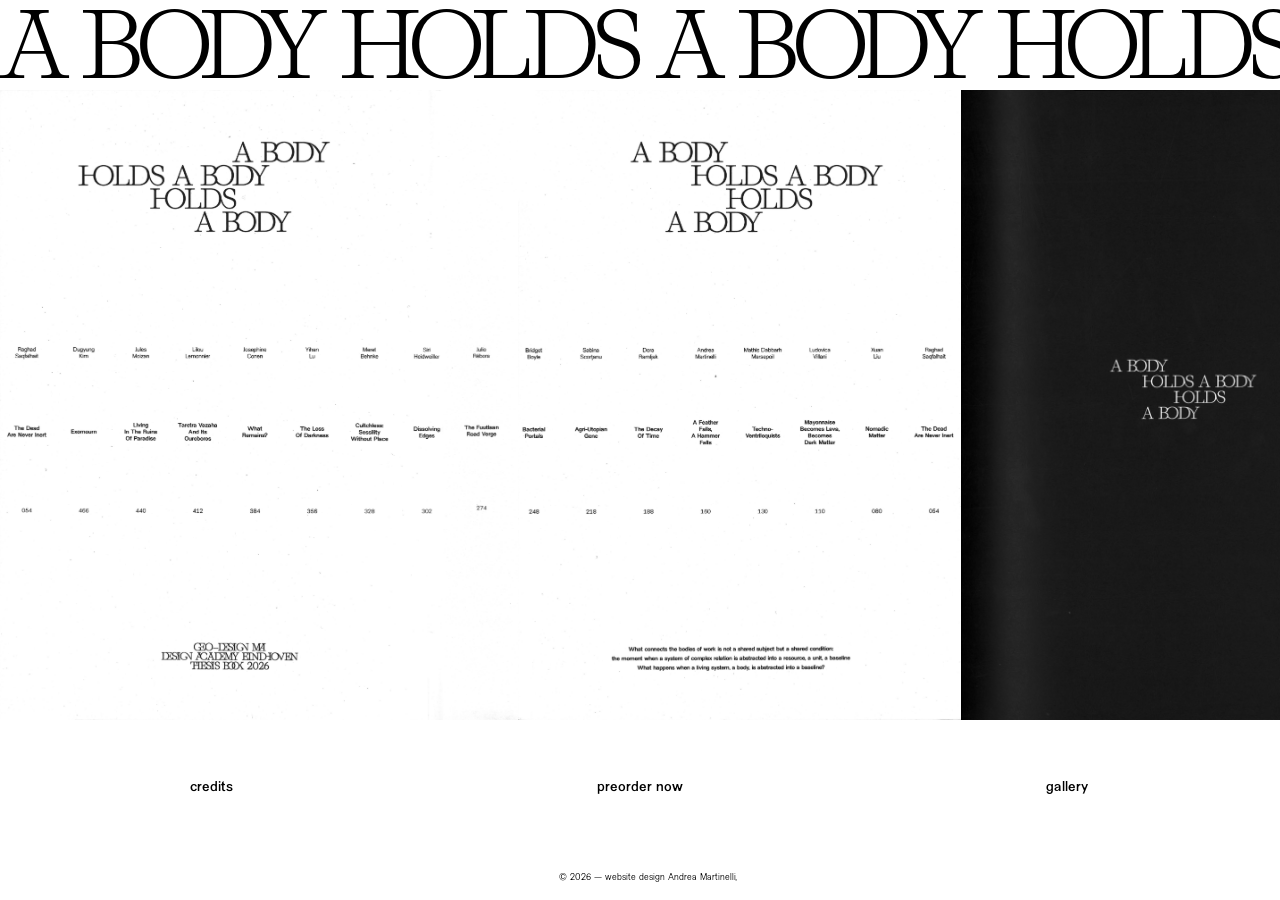
<file: index.html>
<!DOCTYPE html>
<html lang = 'en'>
<head>
<meta name="viewport" content="width=device-width, initial-scale=1.0" charset="UTF-8">
<title>A Body Holds A Body Holds A Body</title>
<link rel="icon" href="media/thumbnail.jpeg">

<link rel = 'stylesheet' type = 'text/css' href = 'style.css'>
</head>
<body>
    <div class = 'scrolling-bar' id = 'scrolling-bar'>
        <div class = 'scrolling-track' id = 'scrolling-track'></div>
    </div>

    <div class = 'carousel' id = 'carousel'>
        <div class = 'carousel-item' id = 'image'><img src = 'media/cover-back.jpg'></div>
        <div class = 'carousel-item' id = 'image'><img src = 'media/cover-spine.jpg'></div>
        <div class = 'carousel-item' id = 'image'><img src = 'media/cover-front.jpg'></div>
        <div class = 'carousel-item' id = 'image'><img src = 'media/page-2.jpg'></div>
        <div class = 'carousel-item' id = 'image'><img src = 'media/page-3.jpg'></div>
        <div class = 'carousel-item' id = 'image'><img src = 'media/page-4.jpg'></div>
        <div class = 'carousel-item' id = 'image'><img src = 'media/page-5.jpg'></div>
        <div class = 'carousel-item' id = 'image'><img src = 'media/page-6.jpg'></div>
        <div class = 'carousel-item' id = 'image'><img src = 'media/page-7.jpg'></div>
        <div class = 'carousel-item' id = 'image'><img src = 'media/page-8.jpg'></div>
        <div class = 'carousel-item' id = 'image'><img src = 'media/page-9.jpg'></div>
        <div class = 'carousel-item' id = 'image'><img src = 'media/page-10.jpg'></div>
        <div class = 'carousel-item' id = 'image'><img src = 'media/page-11.jpg'></div>
        <div class = 'carousel-item' id = 'image'><img src = 'media/page-12.jpg'></div>
        <div class = 'carousel-item' id = 'image'><img src = 'media/page-13.jpg'></div>
        <div class = 'carousel-item' id = 'image'><img src = 'media/page-14.jpg'></div>
        <div class = 'carousel-item' id = 'image'><img src = 'media/page-15.jpg'></div>
        <div class = 'carousel-item' id = 'image'><img src = 'media/page-16.jpg'></div>
    </div>

    <div class = 'link1'>
        <a href = 'credits.html'>credits</a>
    </div>
    <div class = 'link2'>
        <a href = 'preorder.html'>preorder now</a>
    </div>
    <div class = 'link3'>
        <a href = 'gallery.html'>gallery</a>
    </div>


    <div class = 'footer'>
        © 2026 — website design <a href = 'https://caroljpeg.github.io/Andrea_Martinelli/index.html'>Andrea Martinelli,</a>
    </div>

    <script src = 'indexScript.js'></script>
</body>
</html>
</file>
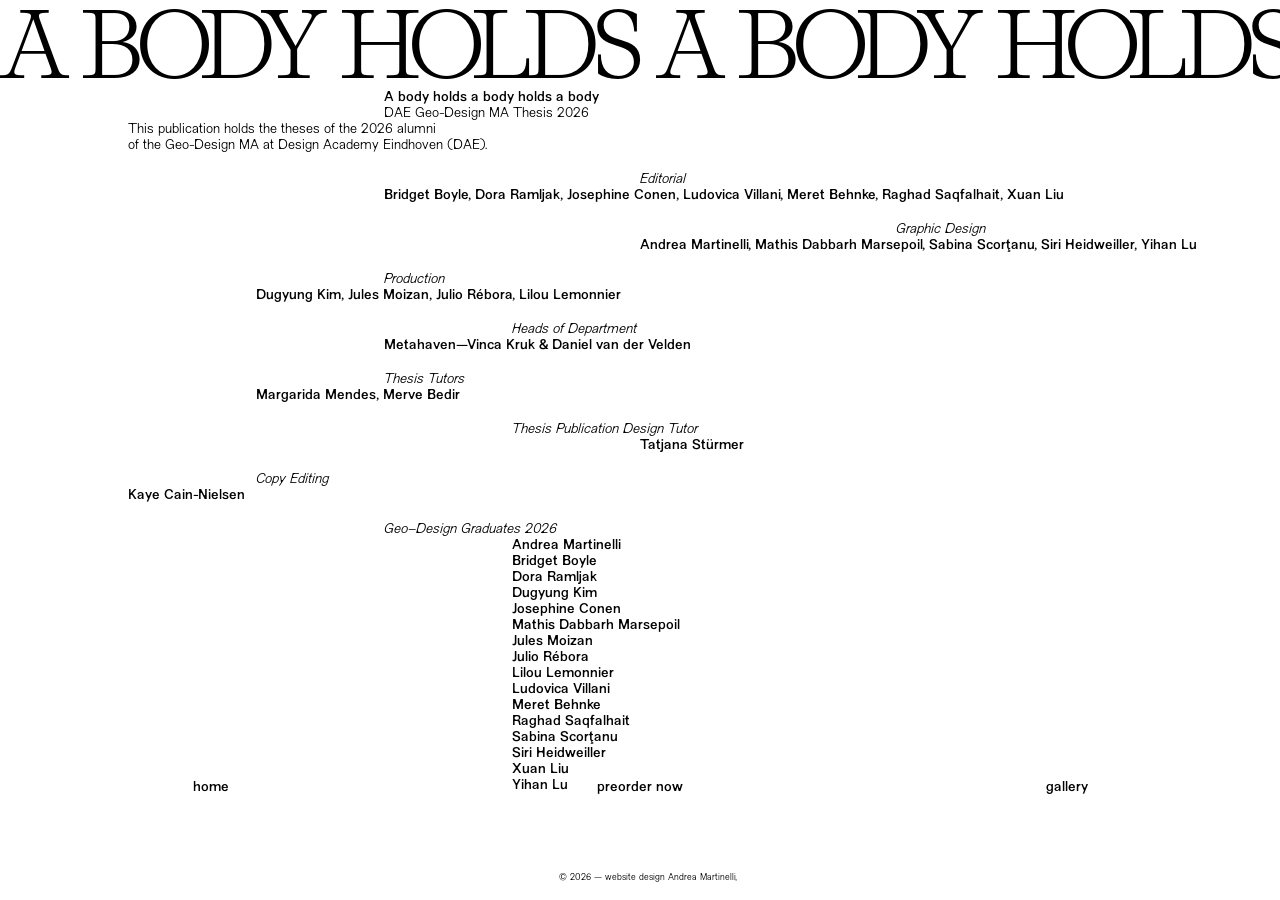
<file: credits.html>
<!DOCTYPE html>
<html lang = 'en'>
<head>
<meta name="viewport" content="width=device-width, initial-scale=1.0" charset="UTF-8">
<title>A Body Holds A Body Holds A Body</title>
<link rel="icon" href="media/thumbnail.jpeg">

<link rel = 'stylesheet' type = 'text/css' href = 'style.css'>
</head>
<body>
    <div class = 'scrolling-bar' id = 'scrolling-bar'>
        <div class = 'scrolling-track' id = 'scrolling-track'></div>
    </div>

    <div class = 'creditsList'>
        <div class = 'indent3' id = 'regular'>A body holds a body holds a body</div>
        <div class = 'indent3' id = 'light'>DAE Geo-Design MA Thesis 2026</div>

        <div class = 'indent1' id = 'light'>This publication holds the theses of the 2026 alumni</div>
        <div class = 'indent1' id = 'light'>of the Geo-Design MA at Design Academy Eindhoven (DAE).</div>
        
        <br>

        <div class = 'indent5' id = 'lightItalic'>Editorial</div>
        <div class = 'indent3' id = 'regular'>
            <a href = 'https://www.instagram.com/dirtglimmer/'>Bridget Boyle,</a>
            <a href = 'https://doraramljak.net/'>Dora Ramljak,</a>
            <a href = 'https://josephineconen.de/'>Josephine Conen,</a>
            <a href = 'https://ludovica2601.github.io/ludovica-villani/index.html'>Ludovica Villani,</a>
            <a href = 'https://www.instagram.com/mereteuch/'>Meret Behnke,</a>
            <a href = 'https://www.instagram.com/raghad.saqfalhait/'>Raghad Saqfalhait,</a>
            <a href = 'https://www.instagram.com/killastabababa/'>Xuan Liu</a>
        </div>

        <br>

        <div class = 'indent7' id = 'lightItalic'>Graphic Design</div>
        <div class = 'indent5' id = 'regular'>
            <a href = 'https://caroljpeg.github.io/Andrea_Martinelli/index.html'>Andrea Martinelli,</a>
            <a href = 'https://www.instagram.com/mathis.maar/'>Mathis Dabbarh Marsepoil,</a>
            <a href = 'https://sabinascortanu.com/'>Sabina Scorţanu,</a>
            <a href = 'https://www.instagram.com/siriheidweiller/'>Siri Heidweiller,</a>
            <a href = 'https://www.instagram.com/yakamoz_lu/'>Yihan Lu</a>
        </div>

        <br>

        <div class = 'indent3' id = 'lightItalic'>Production</div>
        <div class = 'indent2' id = 'regular'>
            <a href = 'https://www.instagram.com/dugyungkim/'>Dugyung Kim,</a>
            <a href = 'https://www.instagram.com/jules.moizan/'>Jules Moizan,</a>
            <a href = 'https://www.instagram.com/julio_rebora/'>Julio Rébora,</a>
            <a href = 'https://www.instagram.com/lemonnier_lilou/'>Lilou Lemonnier</a>
        </div>

        <br>

        <div class = 'indent4' id = 'lightItalic'>Heads of Department</div>
        <div class = 'indent3' id = 'regular'>
            <a href = 'https://www.metahaven.net/'>Metahaven—Vinca Kruk & Daniel van der Velden</a>
        </div>

        <br>

        <div class = 'indent3' id = 'lightItalic'>Thesis Tutors</div>
        <div class = 'indent2' id = 'regular'>
            <a href = 'https://www.instagram.com/margarida___mendes/'>Margarida Mendes,</a>
            <a href = 'https://www.instagram.com/vervoz/'>Merve Bedir</a>
        </div>

        <br>

        <div class = 'indent4' id = 'lightItalic'>Thesis Publication Design Tutor</div>
        <div class = 'indent5' id = 'regular'>
            <a href = 'https://tatjanastuermer.de/'>Tatjana Stürmer</a>
        </div>

        <br>

        <div class = 'indent2' id = 'lightItalic'>Copy Editing</div>
        <div class = 'indent1' id = 'regular'>
            Kaye Cain-Nielsen
        </div>

        <br>

        <div class = 'indent3' id = 'lightItalic'>Geo–Design Graduates 2026</div>
        <div id = 'regular'>
            <div class = 'indent4'><a href = 'https://caroljpeg.github.io/Andrea_Martinelli/index.html'>Andrea Martinelli</a></div>
            <div class = 'indent4'><a href = 'https://www.instagram.com/dirtglimmer/'>Bridget Boyle</a></div>
            <div class = 'indent4'><a href = 'https://doraramljak.net/'>Dora Ramljak</a></div>
            <div class = 'indent4'><a href = 'https://www.instagram.com/dugyungkim/'>Dugyung Kim</a></div>
            <div class = 'indent4'><a href = 'https://josephineconen.de/'>Josephine Conen</a></div>
            <div class = 'indent4'><a href = 'https://www.instagram.com/mathis.maar/'>Mathis Dabbarh Marsepoil</a></div>
            <div class = 'indent4'><a href = 'https://www.instagram.com/jules.moizan/'>Jules Moizan</a></div>
            <div class = 'indent4'><a href = 'https://www.instagram.com/julio_rebora/'>Julio Rébora</a></div>
            <div class = 'indent4'><a href = 'https://www.instagram.com/lemonnier_lilou/'>Lilou Lemonnier</a></div>
            <div class = 'indent4'><a href = 'https://ludovica2601.github.io/ludovica-villani/index.html'>Ludovica Villani</a></div>
            <div class = 'indent4'><a href = 'https://www.instagram.com/mereteuch/'>Meret Behnke</a></div>
            <div class = 'indent4'><a href = 'https://www.instagram.com/raghad.saqfalhait/'>Raghad Saqfalhait</a></div>
            <div class = 'indent4'><a href = 'https://sabinascortanu.com/'>Sabina Scorţanu</a></div>
            <div class = 'indent4'><a href = 'https://www.instagram.com/siriheidweiller/'>Siri Heidweiller</a></div>
            <div class = 'indent4'><a href = 'https://www.instagram.com/killastabababa/'>Xuan Liu</a></div>
            <div class = 'indent4'><a href = 'https://www.instagram.com/yakamoz_lu/'>Yihan Lu</a></div>
        </div>

        <br>

        <div class = 'indent1' id = 'lightItalic'>Geo–Design Class 2027</div>
        <div id = 'regular'>
            <div class = 'indent2'><a href = 'https://www.instagram.com/aiiijia/'>Aijia Weng</a></div>
            <div class = 'indent2'><a href = 'https://www.instagram.com/alyunkka/'>Alyona Ciobanu</a></div>
            <div class = 'indent2'><a href = 'https://www.instagram.com/ayia.aya/'>Aya Jamaleddine</a></div>
            <div class = 'indent2'><a href = 'https://www.instagram.com/cyxceline/'>Celine Caly</a></div>
            <div class = 'indent2'><a href = 'https://www.instagram.com/hanzhang.liu_/'>Hanzhang Liu</a></div>
            <div class = 'indent2'><a href = 'https://www.instagram.com/hupngemlights2/'>Heekyung Kim</a></div>
            <div class = 'indent2'><a href = 'https://www.instagram.com/huyghepierre/'>Hu Hu</a></div>
            <div class = 'indent2'><a href = 'https://www.ioan.website/'>Ioan Buțiu</a></div>
            <div class = 'indent2'><a href = 'https://www.instagram.com/g0nzalezjulia/'>Julia Gonzalez Saiz</a></div>
            <div class = 'indent2'><a href = 'https://www.instagram.com/juliedbp/'>Julie den Beer Poortugael</a></div>
            <div class = 'indent2'><a href = 'https://www.instagram.com/julieanneheinz/'>Julie Heinz</a></div>
            <div class = 'indent2'><a href = 'https://www.instagram.com/ollnnlceehyun/'>Keehyun Ahn</a></div>
            <div class = 'indent2'><a href = 'https://www.instagram.com/klaajdiii/'>Klajdi Ribaj</a></div>
            <div class = 'indent2'><a href = 'https://leonievonsaldern.com/'>Léonie von Saldern</a></div>
            <div class = 'indent2'><a href = 'https://studio-haustura.cargo.site/'>Maï Hastroy</a></div>
            <div class = 'indent2'><a href = 'https://www.instagram.com/marc__roman/'>Marc Page</a></div>
            <div class = 'indent2'><a href = 'https://www.instagram.com/mariiegrn/'>Marie Garreyn</a></div>
            <div class = 'indent2'><a href = 'https://www.instagram.com/mm.oswg/'>Mohamed Ahmed</a></div>
            <div class = 'indent2'>Natalia Valvano</div>
            <div class = 'indent2'>Shuowei Lao</div>
            <div class = 'indent2'><a href = 'https://www.instagram.com/sofgarrido/'>Sofia Garrido Moller</a></div>
        </div>

        <br>

        <div class = 'indent4' id = 'lightItalic'>Geo–Design Graduates 2025</div>
        <div id = 'regular'>
            <div class = 'indent5'><a href = 'https://www.instagram.com/achetray/'>Ache C. Wang</a></div>
            <div class = 'indent5'><a href = 'https://nazarova.net/'>Aleksandra Nazarova</a></div>
            <div class = 'indent5'> <a href = 'https://www.instagram.com/natali.aguirre.mo/'>Andrea De la Peña Aguirre</a></div>
            <div class = 'indent5'><a href = 'https://www.instagram.com/antoniaschenbrenner/'>Antonia Aschenbrenner</a></div>
            <div class = 'indent5'><a href = 'https://catalinagomezalvarez.cargo.site/'>Catalina Gómez Alvarez</a></div>
            <div class = 'indent5'><a href = 'https://www.instagram.com/celeste.noiz/'>Céleste Zion</a></div>
            <div class = 'indent5'><a href = 'https://www.instagram.com/chloeterree/'>Chloé Terrée</a></div>
            <div class = 'indent5'><a href = 'https://www.instagram.com/christian.scenini/'>Christian Scenini</a></div>
            <div class = 'indent5'><a href = 'https://www.instagram.com/christos.voutsas/'>Christos Voutsas</a></div>
            <div class = 'indent5'><a href = 'https://www.behance.net/emmazerial'>Emma Zerial</a></div>
            <div class = 'indent5'><a href = 'https://gigitotaro.com/'>Gigi Totaro</a></div>
            <div class = 'indent5'><a href = 'https://www.instagram.com/_jasm.f/'>Jasmine Fernandez</a></div>
            <div class = 'indent5'><a href = 'https://kimiam.cargo.site/'>Kimia Amir-Moazami</a></div>
            <div class = 'indent5'><a href = 'https://vanhulstlotte.net/'>Lotte van Hulst</a></div>
            <div class = 'indent5'><a href = 'https://chiangmingchun.com/'>Patrick (Ming-Chun) Chiang</a></div>
            <div class = 'indent5'><a href = 'https://kroschinsky.com/'>Petr Kroschinsky</a></div>
            <div class = 'indent5'><a href = 'https://www.instagram.com/thijsvleeschouwer/'>Thijs Vleeschouwer</a></div>
            <div class = 'indent5'><a href = 'https://www.instagram.com/yu___han__/'>Yuhan Fang</a></div>
        </div>

        <br>

        <div class = 'indent4' id = 'lightItalic'>Typefaces</div>
        <div id = 'regular'>
            <div class = 'indent3'><a href = 'https://www.charlotterohde.de/typefaces/new-edge-666'>NewEdge666</a> by <a href = 'https://www.charlotterohde.de/about'>Charlotte Rhode</a></div>
            <div class = 'indent3'><a href = 'https://blazetype.eu/typefaces/solae/'>Solæ</a> by <a href = 'https://gwenninamoigne.com/'>Gwennina Moigne</a></div>
        </div>
    </div>

    <div class = 'link1'>
        <a href = 'index.html'>home</a>
    </div>
    <div class = 'link2'>
        <a href = 'preorder.html'>preorder now</a>
    </div>
    <div class = 'link3'>
        <a href = 'gallery.html'>gallery</a>
    </div>


    <div class = 'footer'>
        © 2026 — website design <a href = 'https://caroljpeg.github.io/Andrea_Martinelli/index.html'>Andrea Martinelli,</a>
    </div>

    <script src = 'script.js'></script>
</body>
</html>
</file>
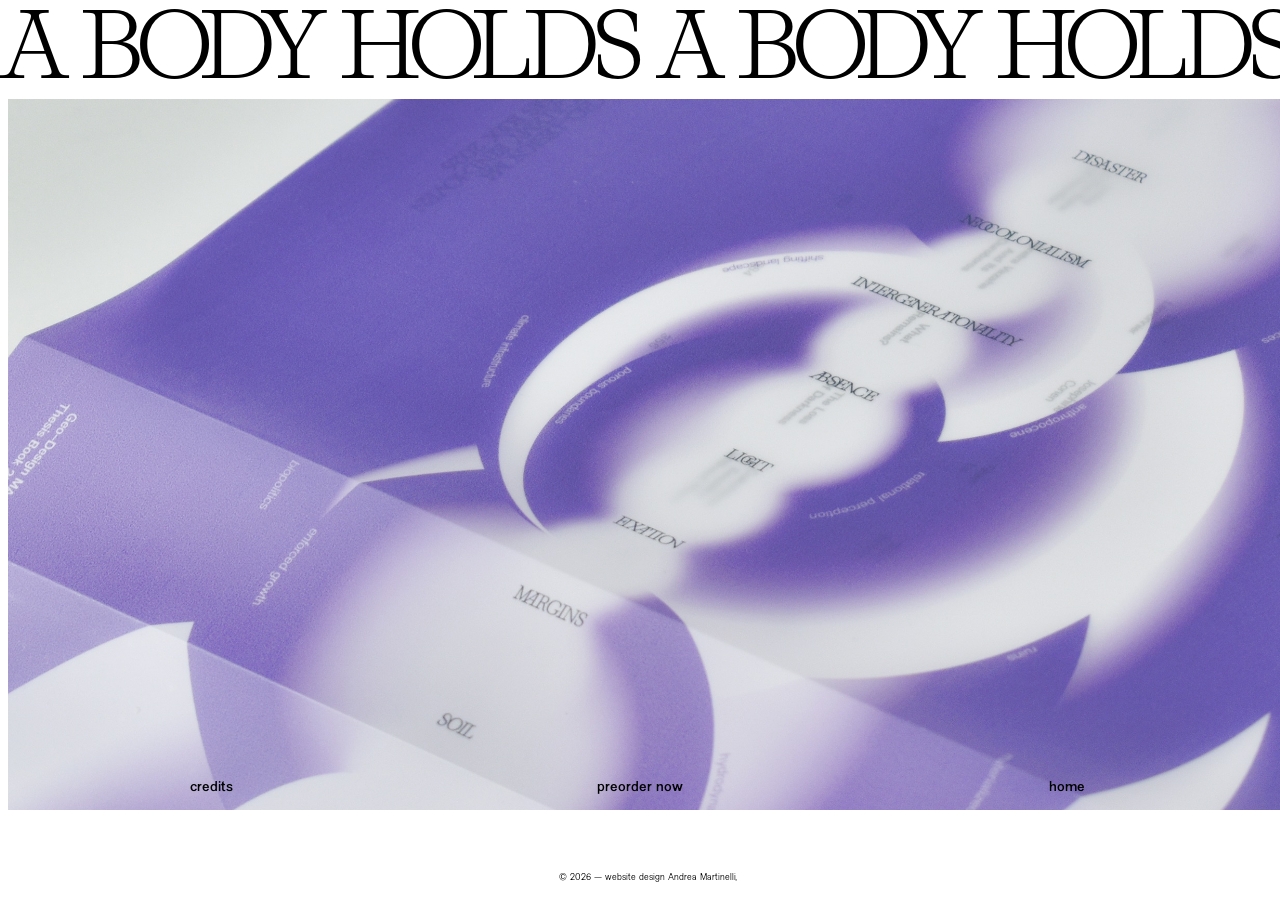
<file: gallery.html>
<!DOCTYPE html>
<html lang = 'en'>
<head>
<meta name="viewport" content="width=device-width, initial-scale=1.0" charset="UTF-8">
<title>A Body Holds A Body Holds A Body</title>
<link rel="icon" href="media/thumbnail.jpeg">

<link rel = 'stylesheet' type = 'text/css' href = 'style.css'>
</head>
<body>
    <div class = 'scrolling-bar' id = 'scrolling-bar'>
        <div class = 'scrolling-track' id = 'scrolling-track'></div>
    </div>

    <div class = 'gallery'>
        <img class = 'bookImage' src = 'media/book-picture-00001.jpeg'>
        <img class = 'bookImage' src = 'media/book-picture-00002.jpeg'>
        <img class = 'bookImage' src = 'media/book-picture-00003.jpeg'>
        <img class = 'bookImage' src = 'media/book-picture-00004.jpeg'>
        <img class = 'bookImage' src = 'media/book-picture-00005.jpeg'>
        <img class = 'bookImage' src = 'media/book-picture-00006.jpeg'>
        <img class = 'bookImage' src = 'media/book-picture-00007.jpeg'>
        <div id = 'light'>
            photographs by <a href = 'https://sabinascortanu.com/'>Sabina Scorţanu</a>
        </div>
    </div>

    <div class = 'link1'>
        <a href = 'credits.html'>credits</a>
    </div>
    <div class = 'link2'>
        <a href = 'preorder.html'>preorder now</a>
    </div>
    <div class = 'link3'>
        <a href = 'index.html'>home</a>
    </div>


    <div class = 'footer'>
        © 2026 — website design <a href = 'https://caroljpeg.github.io/Andrea_Martinelli/index.html'>Andrea Martinelli,</a>
    </div>

    <script src = 'script.js'></script>
</body>
</html>
</file>
<file: style.css>
html, body {
    overflow: hidden;
}

a {
    color: black;
    text-decoration: none;
}

a:hover {
    color: white;
    background-color: black;
}

@font-face {
    font-family: 'Solae';
    src: url('media/fonts/solae.woff') format('woff2'), url('media/fonts/solae.otf') format('opentype');
    font-weight: 400;
    font-style: normal;
    font-display: swap;
}
@font-face {
    font-family: 'NewEdge666';
    src: url('media/fonts/NewEdge666-RegularRounded.otf') format('opentype');
    font-weight: 400;
    font-style: normal;
    font-display: swap;
}
@font-face {
    font-family: 'NewEdge666Light';
    src: url('media/fonts/NewEdge666-LightRounded.otf') format('opentype');
    font-weight: 400;
    font-style: normal;
    font-display: swap;
}
@font-face {
    font-family: 'NewEdge666LightItalic';
    src: url('media/fonts/NewEdge666-LightRoundedSlanted.otf') format('opentype');
    font-weight: 400;
    font-style: normal;
    font-display: swap;
}

#title {
    font-size: 3vh;
    font-family: 'Solae', serif;
}

#regular {
    font-size: 1.5vh;
    font-family: 'NewEdge666', sans-serif;
}

#light {
    font-size: 1.5vh;
    font-family: 'NewEdge666Light', sans-serif;
}

#lightItalic {
    font-size: 1.5vh;
    font-family: 'NewEdge666LightItalic', sans-serif;
}





.carousel {
    position: fixed;
    top: 10vh;
    left: 0vw;

    display: flex;
    height: 78vh;
    width: 100vw;
    overflow-x: scroll;
    overflow-y: hidden;

    scrollbar-width: none;
    -ms-overflow-style: none;
}
.carousel::-webkit-scrollbar {
    display: none;
}

.carousel-item {
    height: 100vh;
    flex-shrink: 0;
}

#image img {
    height: 80vh;
    width: auto;
    display: block;
    object-fit: contain;
}





.scrolling-bar {
    position: fixed;
    top: 1vh;
    left: 0vw;

    width: 100vw;
    height: 10vh;
}

.scrolling-track {
    white-space: nowrap;
}

.scrolling-track span {    
    color: black;

    font-size: 10vh;
    font-family: 'Solae', serif;
    letter-spacing: -0.5vw;

    text-transform: uppercase;
}





.creditsList {
    display: block;
    height: 80vh;
    width: 100vw;
    overflow-x: hidden;
    overflow-y: scroll;

    position: fixed;
    top: 10vh;
    left: 0vw;
}

.indent0 {
    text-indent: 0vw;
}

.indent1 {
    text-indent: 10vw;
}

.indent2 {
    text-indent: 20vw;
}

.indent3 {
    text-indent: 30vw;
}

.indent4 {
    text-indent: 40vw;
}

.indent5 {
    text-indent: 50vw;
}

.indent6 {
    text-indent: 60vw;
}

.indent7 {
    text-indent: 70vw;
}

.indent8 {
    text-indent: 80vw;
}





.bookPreview {
    display: block;
    width: 50vw;
    height: 80vh;

    position: fixed;
    top: 10vh;
    align-content: center;
    object-fit: cover;
}

.bookInfosArea {
    display: block;
    width: 40vw;
    height: 80vh;

    position: fixed;
    top: 10vh;
    left: 50vw;
    align-content: center;
}

.shopRow{
    display: flex;
    align-items: center;
    gap: 1vw;
    margin-top: 1vh;
}

.price {    
    border: solid black 0.1vw;
    background-color: black;
    color: white;

    padding-left: 0.25vw;
    padding-right: 0.25vw;
}

.preorderButton {
    border: solid black 0.1vw;
    background-color: white;
    color: black;

    padding-left: 0.25vw;
    padding-right: 0.25vw;
}

.bookInfos {
    text-indent: 2vw;
}





.gallery {
    display: block;
    width: 100vw;
    height: 80vh;

    position: fixed;
    top: 10vh;
    text-align: center;
    align-content: center;

    overflow-y: scroll;
}





.link1 {
    display: block;
    width: 33vw;
    height: 7vh;

    position: fixed;
    text-align: center;
    align-content: center;
    top: 88vh;
    left: 0vw;

    font-size: 1.5vh;
    font-family: 'NewEdge666', sans-serif;
}

.link2 {
    display: block;
    width: 33.333vw;
    height: 7vh;

    position: fixed;
    text-align: center;
    align-content: center;
    top: 88vh;
    left: 33.333vw;

    font-size: 1.5vh;
    font-family: 'NewEdge666', sans-serif;
}

.link3 {
    display: block;
    width: 33.333vw;
    height: 7vh;

    position: fixed;
    text-align: center;
    align-content: center;
    top: 88vh;
    left: 66.666vw;

    font-size: 1.5vh;
    font-family: 'NewEdge666', sans-serif;
}

.footer {
    display: block;
    width: 100vw;
    height: 4vh;

    position: fixed;
    text-align: center;
    align-content: center;
    top: 95vh;

    font-size: 1vh;
    font-family: 'NewEdge666Light', sans-serif;
}

.bookImage {
    width: 100vw;
    height: auto;
    object-fit: cover;
    left: 0vw;

    padding-top: 1vh;
    padding-bottom: 1vh;
}










@media (max-width: 1250px) or (max-height: 1000px) {
    .carousel {
        height: 70vh;
    }

    #image img {
        height: 70vh;
    }

    .bookPreview {
        width: 100vw;
        height: 80vh;

        top: 10vh;
    }

    .link1 {
        height: 15vh;
        top: 80vh;
    }

    .link2 {
        height: 15vh;
        top: 80vh;
    }

    .link3 {
        height: 15vh;
        top: 80vh;
    }

    .footer {
        height: 5vh;
        top: 95vh;
    }

    .bookInfosArea {
        display: block;
        width: 90vw;
        height: 80vh;

        top: 10vh;
        left: 5vw;
    }
}
</file>
